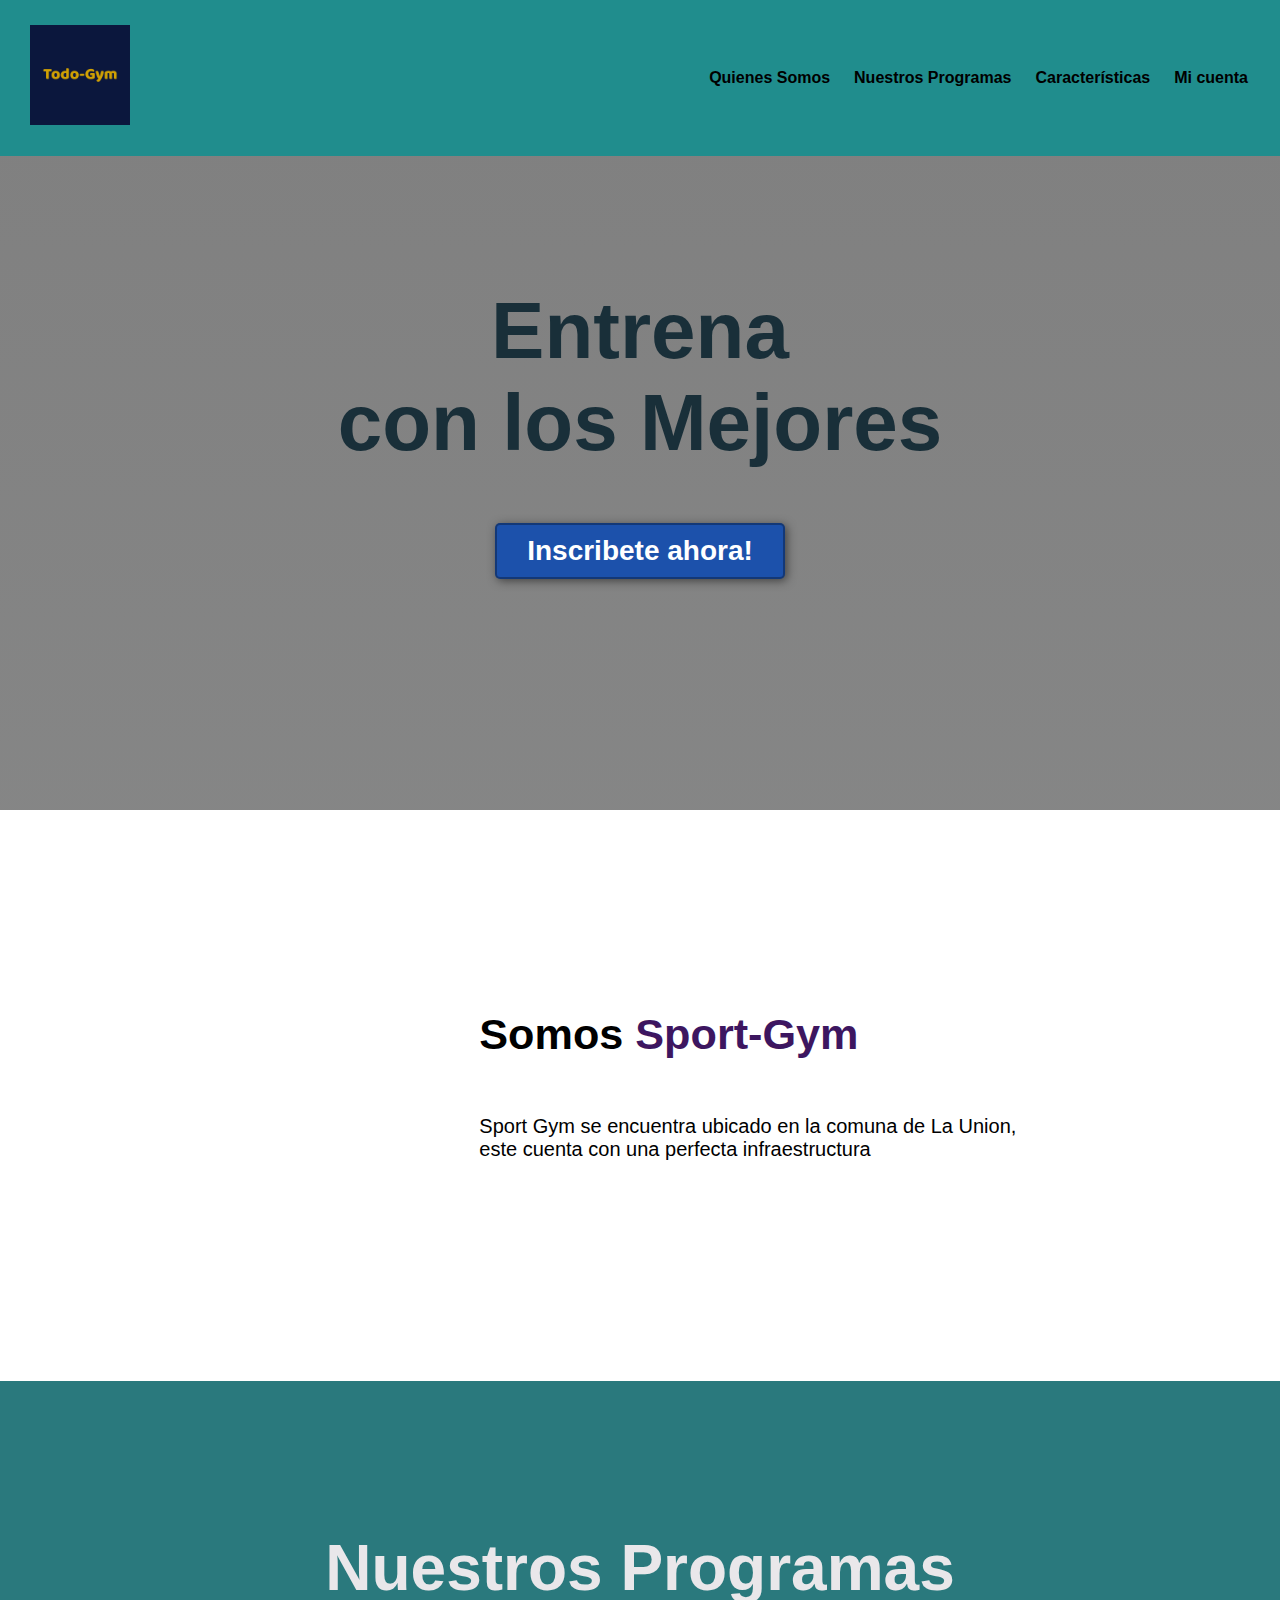
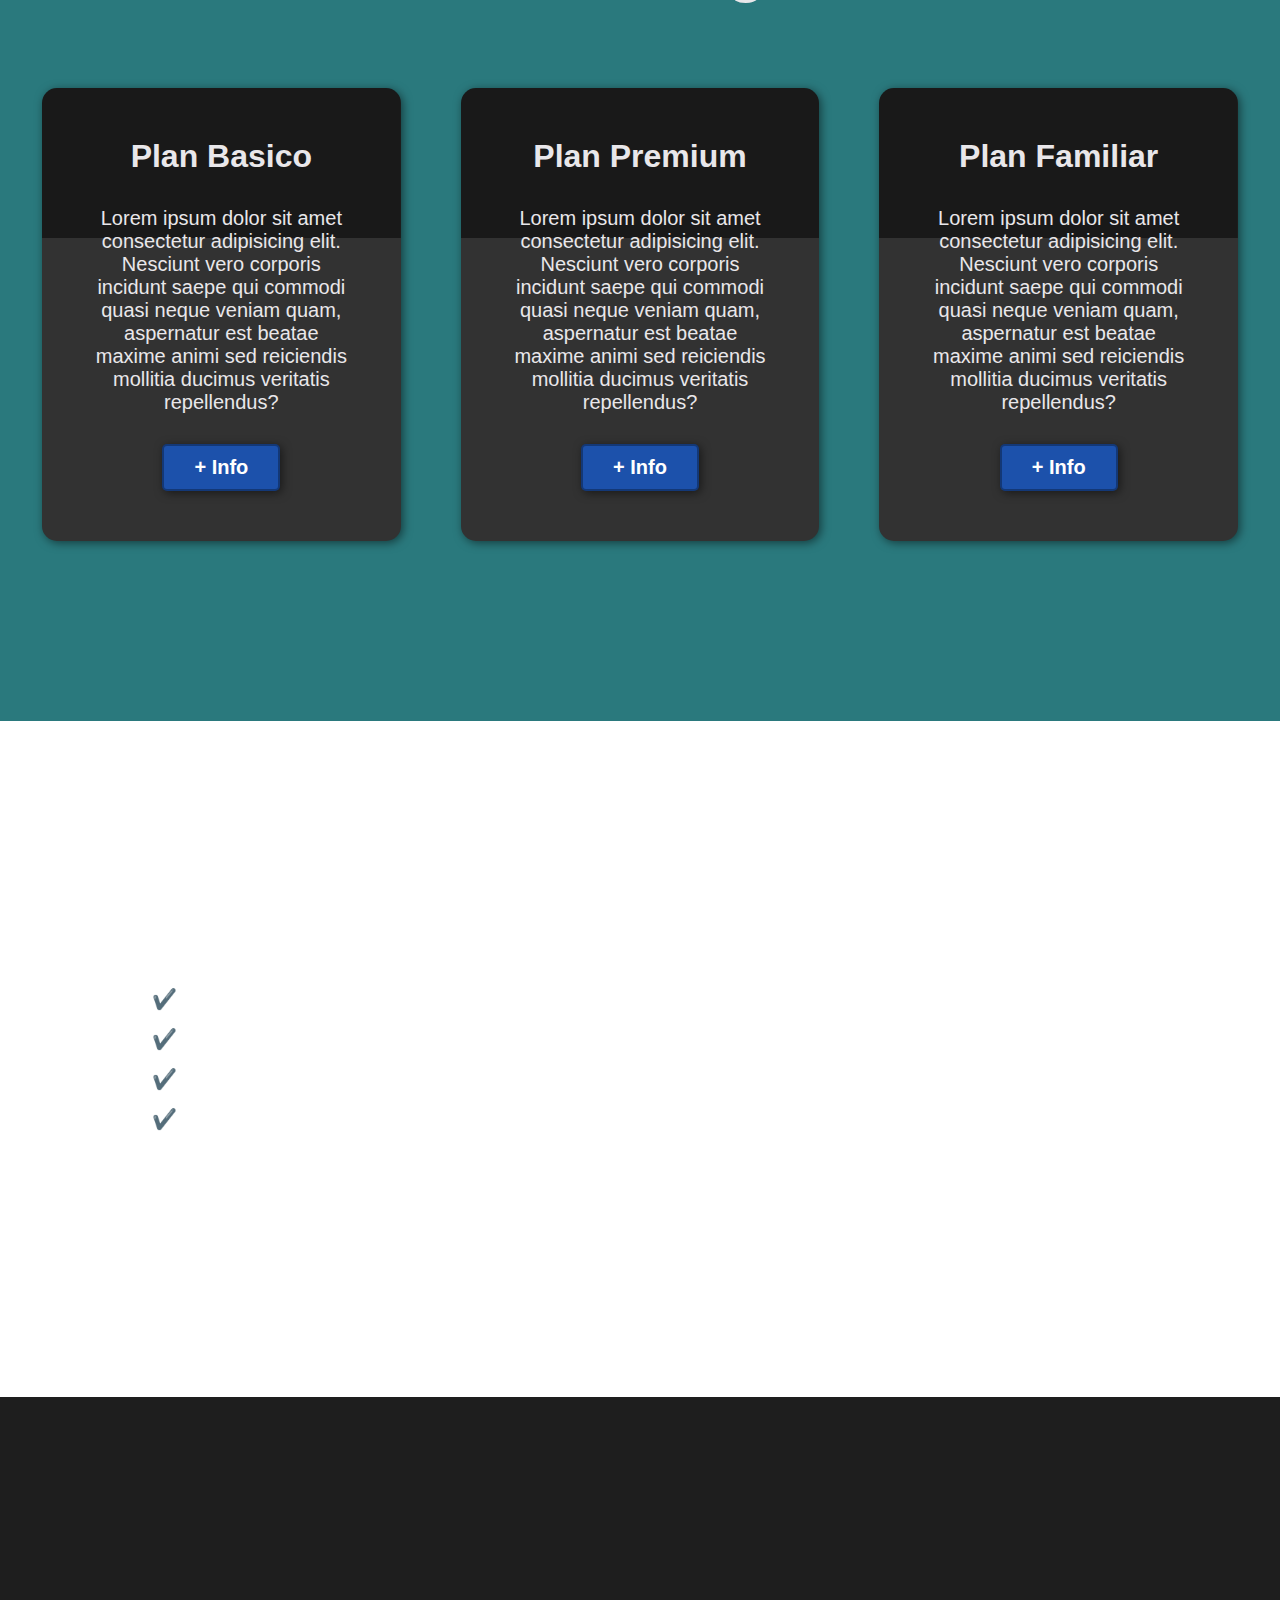
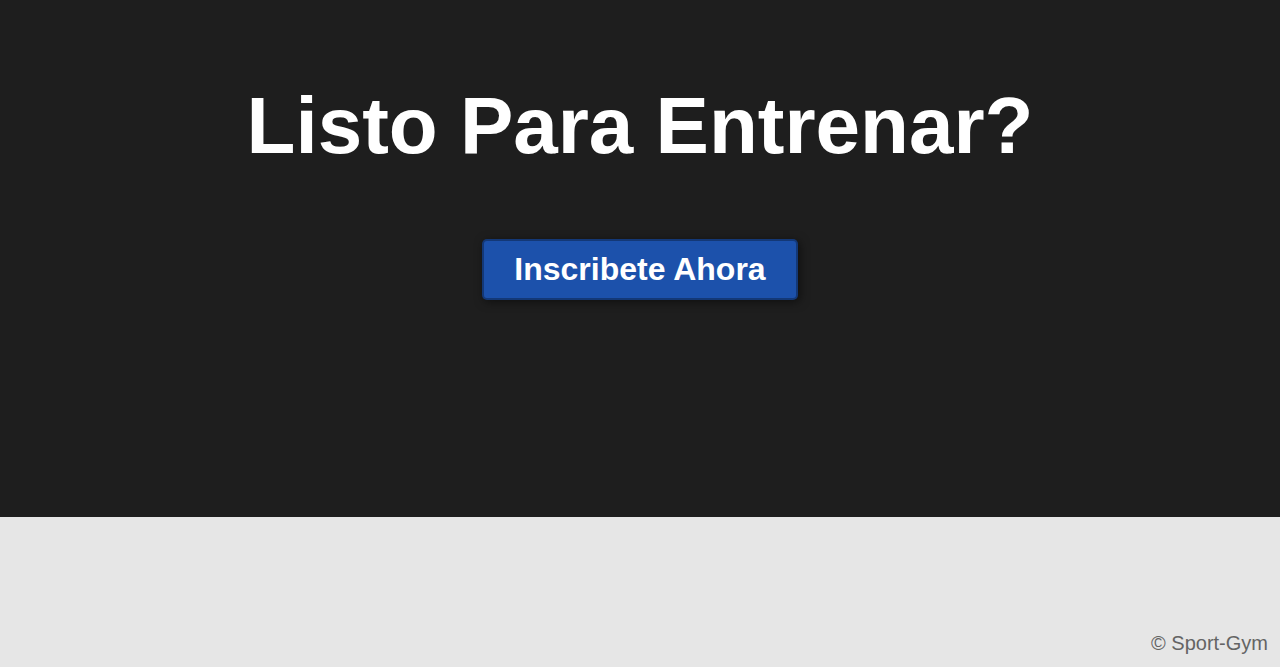
<file: html/index.html>
<!DOCTYPE html>
<html lang="en">

<head>
    <title>To-Do Gym</title>
    <link rel="stylesheet" href="/index.css">

</head>

<body>
    <header>
        <div class="container">
            <p class="logo"><img src="/profile.png" alt="" width="100px"></p>
            <nav>
                <a href="#somos-proya">Quienes Somos</a>
                <a href="#nuestros-programas">Nuestros Programas</a>
                <a href="#caracteristicas">Características</a>
                <a href="/html/cuenta.html">Mi cuenta</a>
            </nav>
        </div>
    </header>

    <section id="hero">
        <h1>Entrena <br>con los Mejores</h1>
        <button>Inscribete ahora!</button>
    </section>

    <section id="somos-proya">
        <div class="container">
            <div class="img-container"></div>
            <div class="texto">

                <h2>Somos <span class="color-acento">Sport-Gym</span></h2>
                <p>Sport Gym se encuentra ubicado en la comuna de La Union, este cuenta con una perfecta infraestructura
                </p>
            </div>
        </div>
    </section>

    <section id="nuestros-programas">
        <div class="container">
            <h2>Nuestros Programas</h2>
            <div class="programas">
                <div class="carta">
                    <h3>Plan Basico</h3>
                    <p>Lorem ipsum dolor sit amet consectetur adipisicing elit. Nesciunt vero corporis incidunt saepe
                        qui commodi quasi neque veniam quam, aspernatur est beatae maxime animi sed reiciendis mollitia
                        ducimus veritatis repellendus?</p>
                    <button>+ Info</button>
                </div>
                <div class="carta">
                    <h3>Plan Premium </h3>
                    <p>Lorem ipsum dolor sit amet consectetur adipisicing elit. Nesciunt vero corporis incidunt saepe
                        qui commodi quasi neque veniam quam, aspernatur est beatae maxime animi sed reiciendis mollitia
                        ducimus veritatis repellendus?</p>
                    <button>+ Info</button>
                </div>
                <div class="carta">
                    <h3>Plan Familiar</h3>
                    <p>Lorem ipsum dolor sit amet consectetur adipisicing elit. Nesciunt vero corporis incidunt saepe
                        qui commodi quasi neque veniam quam, aspernatur est beatae maxime animi sed reiciendis mollitia
                        ducimus veritatis repellendus?</p>
                    <button>+ Info</button>
                </div>
            </div>
        </div>
    </section>

    <section id="caracteristicas">
        <div class="container">
            <ul>
                <li>✔️ </li>
                <li>✔️ </li>
                <li>✔️ </li>
                <li>✔️ </li>
            </ul>
        </div>
    </section>


    </section>

    <section id="final">
        <h2>Listo Para Entrenar?</h2>
        <button><a style="text-decoration: none; color:white" href="cuenta.html">Inscribete Ahora</a></button>
    </section>

    <footer>
        <div class="container">
            <p>&copy; Sport-Gym</p>
        </div>
    </footer>
</body>

</html>
</file>
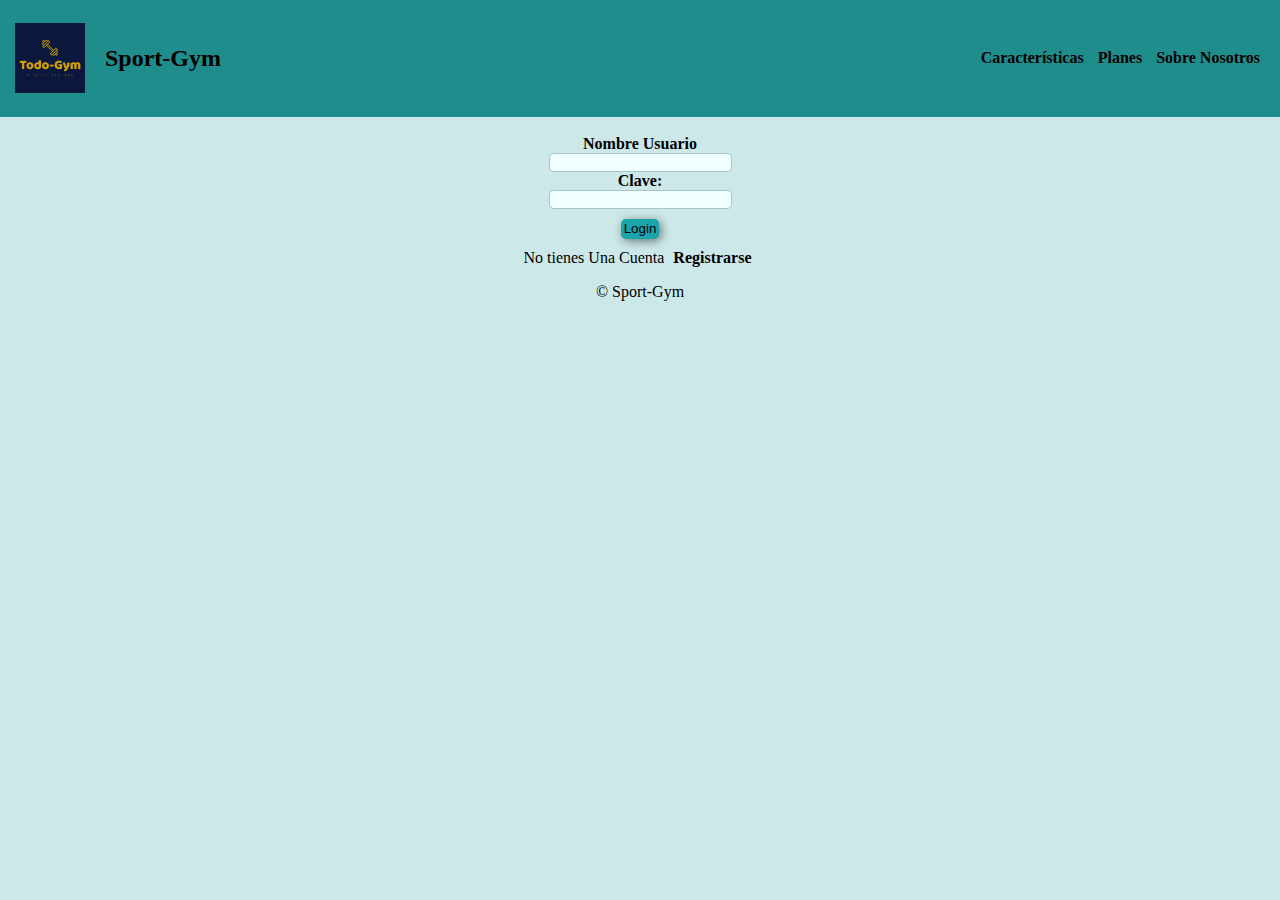
<file: html/cuenta.html>
<!DOCTYPE html>
<html lang="es">

<head>
    <meta charset="UTF-8">
    <meta http-equiv="X-UA-Compatible" content="IE=edge">
    <meta name="viewport" content="width=device-width, initial-scale=1.0">
    <title>Login</title>
    <link rel="stylesheet" href="/index2.css">
</head>

<body>
    <header>
        <a href="index.html" class="logo">
            <img src="/default.png" alt="">
            <h2>Sport-Gym</h2>
            
        </a>

        <nav>
            <a href="index.html#caracteristicas" class="link">Características</a>
            <a href="" class="link">Planes</a>
            <a href="" class="link">Sobre Nosotros</a>
        </nav>
    </header>

    <section class="container">
        <div class="registro">
            <label for="">Nombre Usuario</label>
            <input type="text">
            <label for="">Clave:</label>
            <input type="password">
            <button type="submit" class="be2">Login</button>
        </div>
    </section>

    <section class="registro1">
        <div>
            <Label>No tienes Una Cuenta </Label>
            <a href="registro.html">Registrarse</a>
        </div>
    </section>

    <footer>
        <div class="footer">
            <p>&copy; Sport-Gym</p>
        </div>
    </footer>



</body>

</html>
</file>
<file: index.css>
*{
    box-sizing: border-box;
}

html{
    scroll-behavior: smooth;
}

body{
    font-family: 'Roboto', sans-serif;
    margin: 0;
}

h1{ font-size: 3.5em;}
h2{ font-size: 2.7em;}
h3{ font-size: 2em;}
p{ font-size: 1.25em;}
ul{ list-style: none;}
li{ font-size: 1.25em;}

button{
    font-size: 1.25em;
    font-weight: bold;
    padding: 10px 30px;
    border-radius: 5px;
    border: 2px solid rgba(0,0,0,0.3);
    box-shadow: 2px 2px 10px rgba(0,0,0,0.5);
    color: white;
    background-color: rgb(28, 81, 171);
}

button:hover{
    background-color: rgb(19, 118, 127);
}

.container{
    max-width: 1400px;
    margin: auto;
}

.color-acento{ color:rgb(61, 22, 96); }

header{
    background-color: rgb(32, 141, 141);

    
}

header .logo{
    margin: 0;
    padding: 25px 30px;
    font-weight: bold;
    color: rgb(42, 17, 63);
    font-size: 1.6em;
}

header .container{
    display: flex;
    flex-direction: column;
    align-items: center;
}

header nav{
    display: flex;
    flex-direction: column;
    text-align: center;
    padding-bottom: 25px;
}

header a{
    padding: 5px 12px;
    text-decoration: none;
    font-weight: bold;
    color: black;
}

header a:hover{
    color: blueviolet;
}

#hero{
    display: flex;
    align-items: center;
    justify-content: center;
    text-align: center;
    flex-direction: column;
    height: 90vh;
    background-image: linear-gradient(
        0deg,
        rgba(12, 13, 13, 0.5),
        rgba(0,0,0,0.5)
    )
   
    
}

#hero h1{
    color: rgb(25, 47, 57);
}

#hero button{
    font-size: 1.75em;
}

#somos-proya .container{
    text-align: center;
    padding: 200px 12px;
}

#nuestros-programas{
    background-color: rgb(42, 121, 125);
    color: rgb(233, 231, 234);
    text-align: center;
}

#nuestros-programas .container{
    padding: 150px 12px;
}

#nuestros-programas h2{
    margin-top: 0;
    font-size: 3.2em;
}

#nuestros-programas p{
    display: none;
}

#nuestros-programas .carta{
    background-position: center center;
    background-size: cover;
    padding: 50px 0px;
    margin: 30px;
    border-radius: 15px;
}

.carta:first-child{
    background-image: linear-gradient(
        0deg,
        rgba(0,0,0,0.5),
        rgba(0,0,0,0.5)
    )
   

}

.carta:nth-child(2){
    background-image: linear-gradient(
        0deg,
        rgba(0,0,0,0.5),
        rgba(0,0,0,0.5)
    )
   
}

.carta:nth-child(3){
    background-image: linear-gradient(
        0deg,
        rgba(0,0,0,0.5),
        rgba(0,0,0,0.5)
    )
    

}

#caracteristicas .container{
    text-align: center;
    padding: 250px 12px;
}

#caracteristicas li{
    margin: 16px 0px;
    font-weight: bold;
}

#final{
    display: flex;
    flex-direction: column;
    justify-content: center;
    align-items: center;
    text-align: center;
    background-color: rgb(30,30,30);
    color: white;
    height: 80vh;
}

#final h2{
    font-size: 9vw;
}

#final button{
    font-size: 5vw;
}

footer{
    background-color: rgb(230,230,230);
}

footer p{
    margin: 0;
    padding: 12px;
    color: rgb(100,100,100);
}

footer .container{
    height: 150px;
    display: flex;
    justify-content: center;
    align-items: flex-end;
}

@media (min-width: 850px){
    header{
        position: fixed;
        width: 100%;
    }

    header .container{
        flex-direction: row;
        justify-content: space-between;
    }

    header nav{
        flex-direction: row;
        padding-bottom: 0;
        padding-right: 20px;
    }

    #hero h1{
        font-size: 5em;
    }

    #somos-proya .container{
        display: flex;
        justify-content: space-evenly;
    }

    #somos-proya .texto{
        width: 50%;
        max-width: 600px;
        text-align: initial;
        padding-left: 30px;
        display: flex;
        flex-direction: column;
        justify-content: center;
    }

    #somos-proya h2{
        margin-top: 0px;
    }

    

    #nuestros-programas .programas{
        display: flex;
        justify-content: center;
    }

    #nuestros-programas p{
        display: block;
        margin-bottom: 30px;
    }

    #nuestros-programas h2{
        font-size: 4em;
    }

    #nuestros-programas h3{
        margin-top: 0;
    }

    #nuestros-programas .carta{
        padding: 50px;
        background-size: 100% 150px;
        background-repeat: no-repeat;
        background-position-y: 0;
        background-color: rgba(50, 50, 50, 1);
        box-shadow: 2px 2px 10px rgba(0,0,0,0.5);
    }

   



    #caracteristicas .container{
        text-align: initial;
    }

    #caracteristicas ul{
        margin-left: 100px;
    }

    #final h2{
        font-size: 5em;
    }

    #final button{
        font-size: 2em;
    }

    footer .container{
        justify-content: flex-end;
    }
}

@media (min-width: 1200px) {
    #caracteristicas{
        background-position-x: calc(100vw - 800px);
    }
}
</file>
<file: index2.css>
.password{
    
    font-family: "roboto",sans-serif;
    text-align: center;
    margin: 10px;
    border-radius: 5px;
}
.registro{
    font-weight: 600;
    text-align: center;
    text-overflow: clip;
    white-space: pre-line;
}
.inpu{
    border-radius:none;
}
.be2{
    margin: 10px;
    padding: .2em ;
   
}
.registro1{
    text-align: center;
}

.hea1{
    padding: 1px;

}
.footer{
    text-align: center;
    
}

a{
    text-decoration: none;
    font-weight: 600;
}
header{
    display: flex;
    background-color: rgb(32, 141, 141);;
    justify-content: space-between;
    align-items: center;
    padding: 10px;
}

.logo{
    display: flex;
    align-items: center;
    padding: 5px;
    color: black;
}

.logo h2{
    padding: 10px;


}

.logo img{
    height: 70px;
    margin-right: 10px;

}

nav a{
    font-weight: 600;
    padding-right: 10px;
    color: black;

}

nav a:hover{
    
    color:blueviolet;
}

header a:hover{
    color: blueviolet;
}

@media only screen and (max-width: 850px){
    header{
        flex-direction: column;
    }

    nav{
        padding: 10px 0px;
    }
}



    
body{
    background-color:rgb(205, 232, 232);
    margin: 0;
}

button{
    border-radius: 5px;
    border: none;
    box-shadow: 2px 2px 10px rgba(0,0,0,0.5);
    color: rgb(0, 0, 0);
    background-color: rgb(28, 164, 171);
}

button:hover{
    background-color:blueviolet;
}

div input{
    border-radius: 5px;
    background-color: azure;
    border: 1px solid rgba(6, 63, 84, 0.3);;
}
div input:hover{
    background-color: rgb(254, 250, 240);
}

div a{
    text-decoration: none;
    font-weight: bold;
    color: black;
    padding: 5px 5px;
}
div a:hover{
    color: rgb(129, 12, 183);
}
</file>
